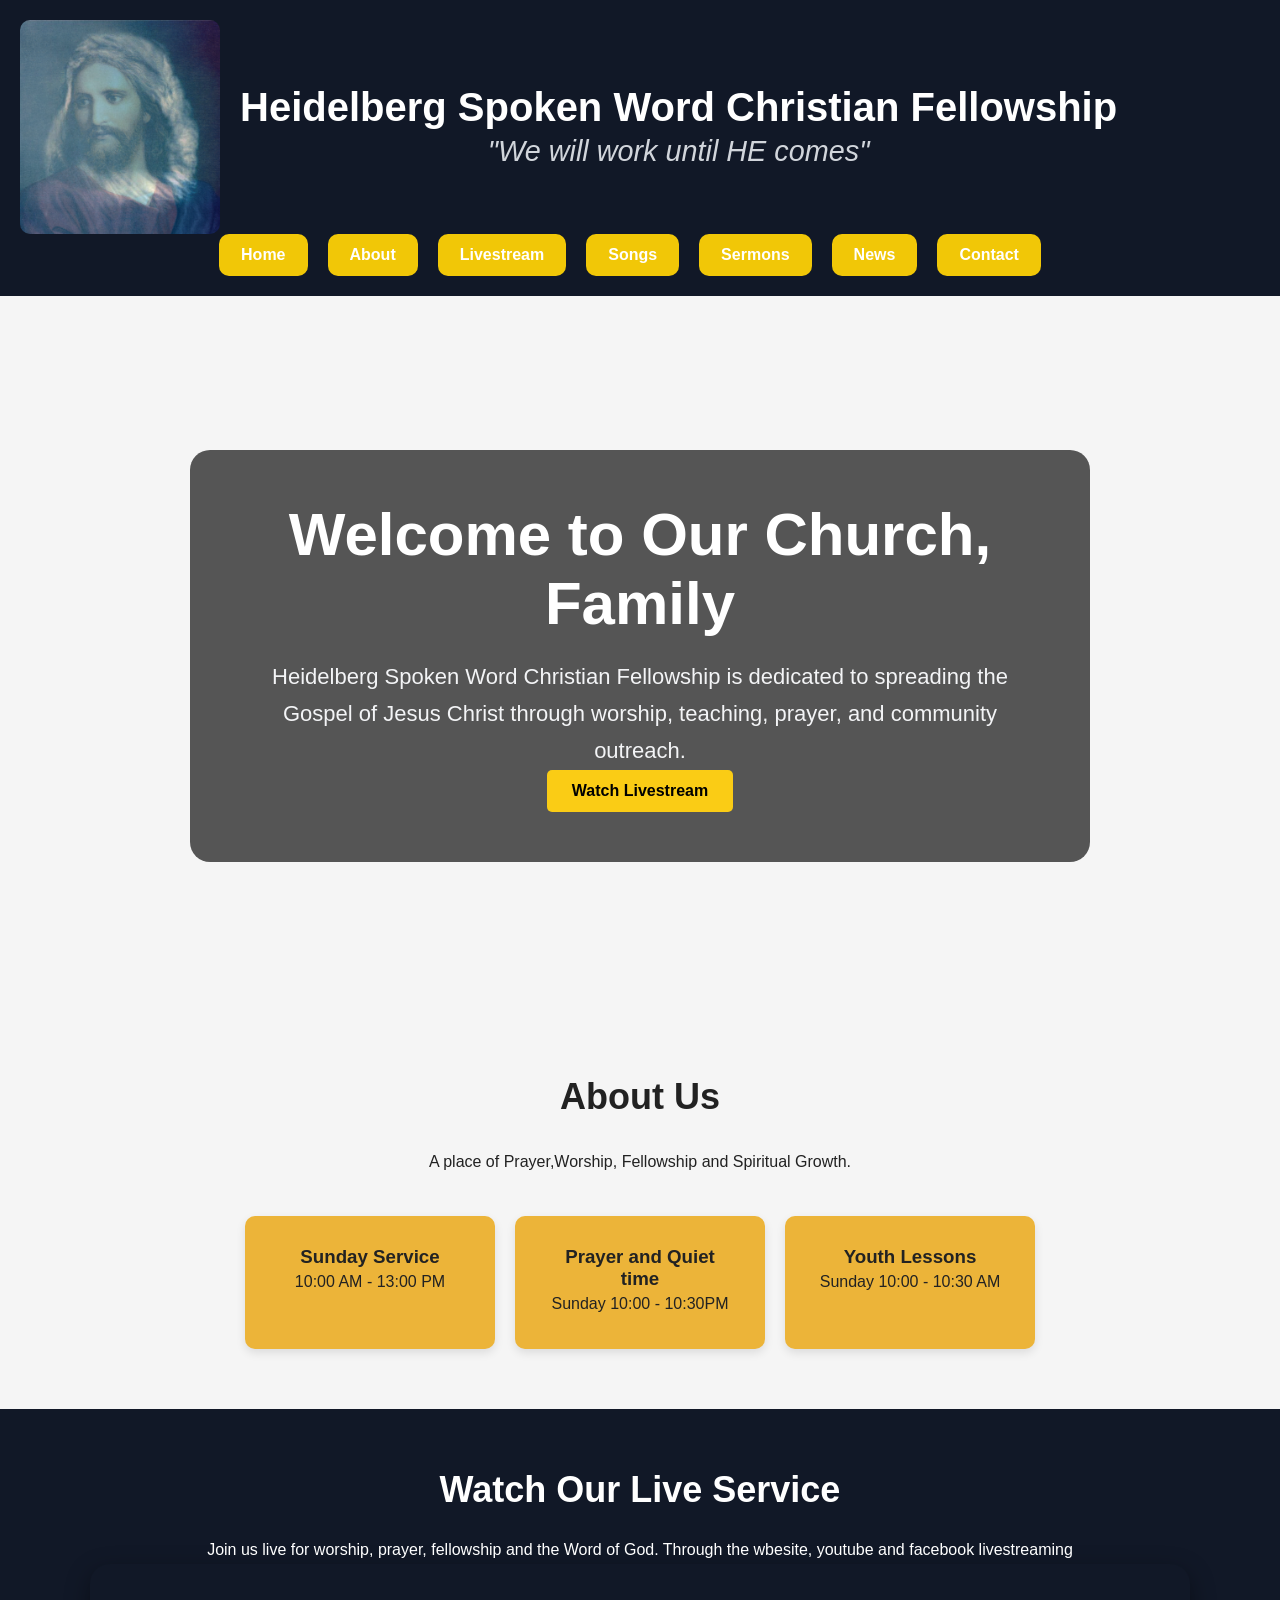
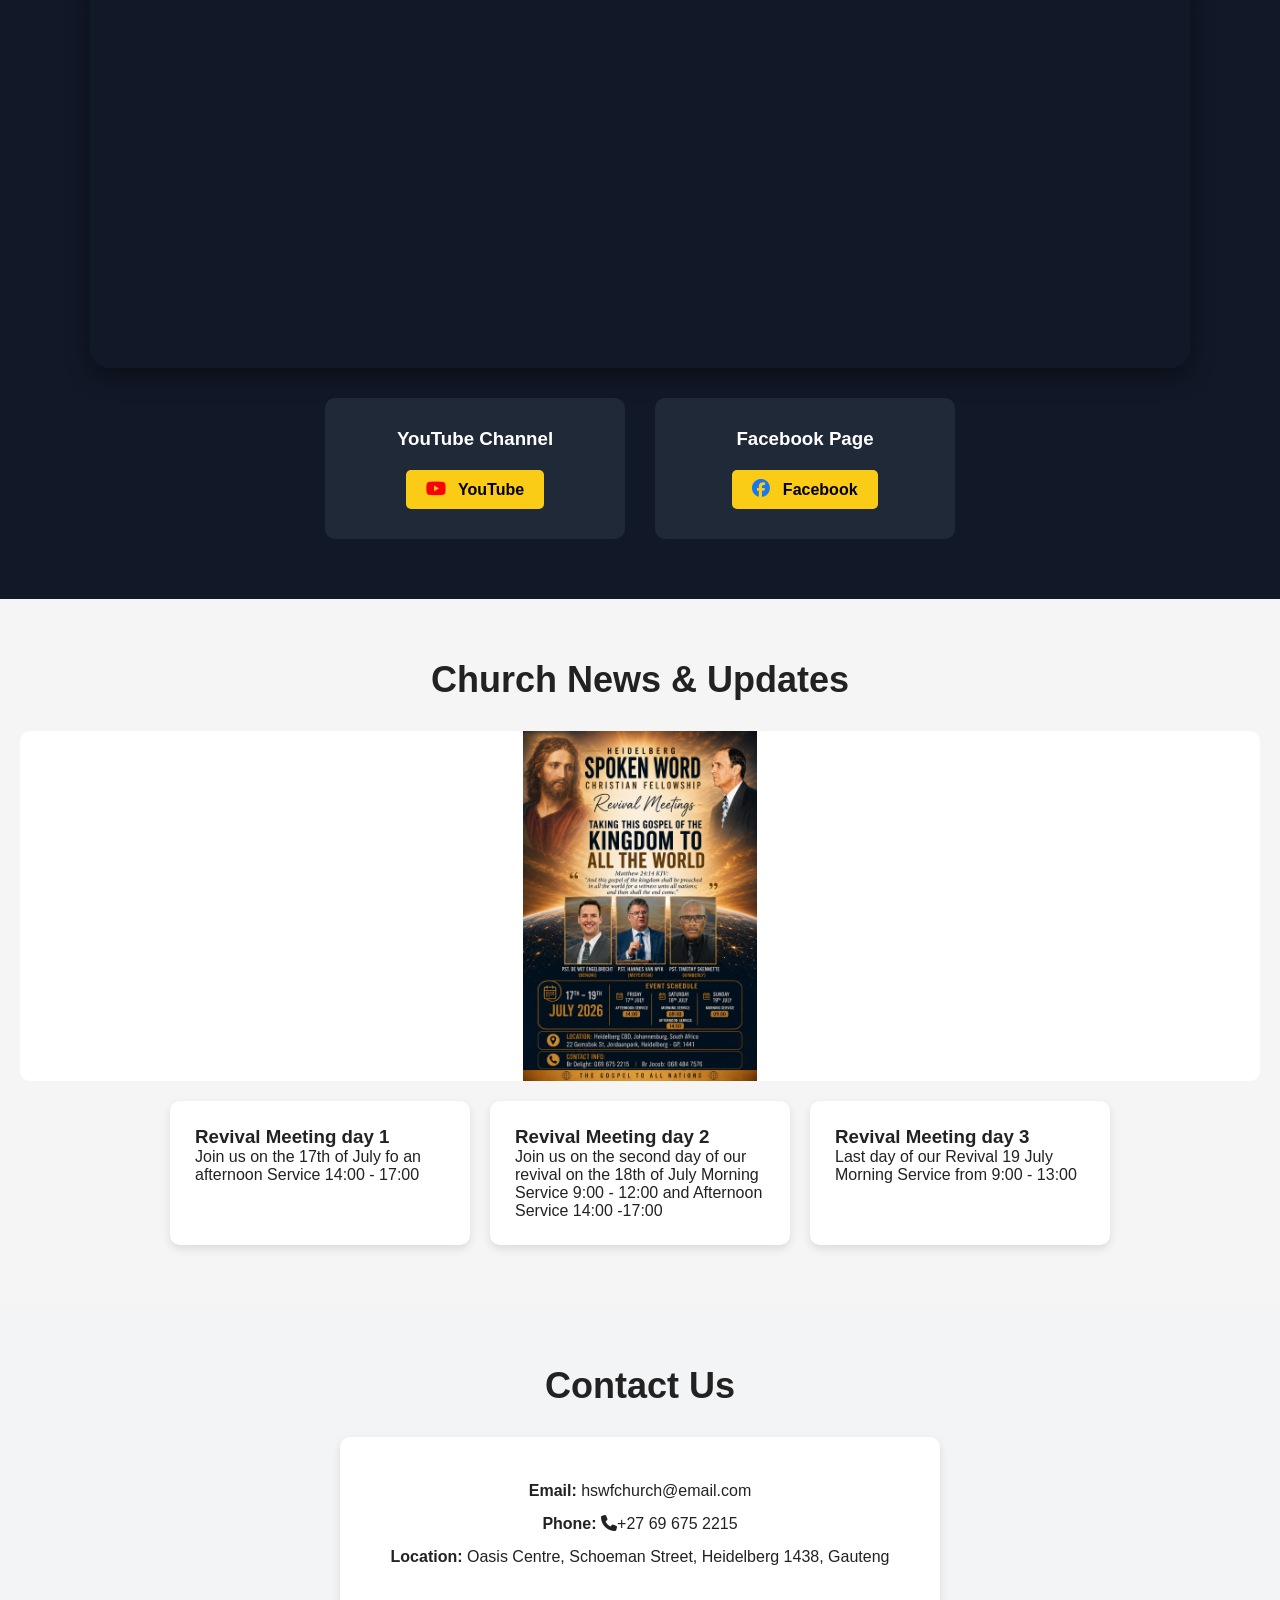
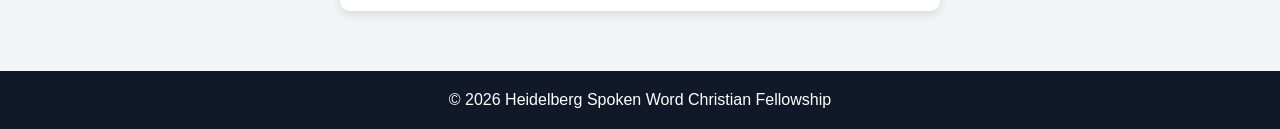
<file: index.html>
<!-- index.html -->
<!DOCTYPE html>
<html lang="en">
<head>
    <meta charset="UTF-8">
    <meta name="viewport" content="width=device-width, initial-scale=1.0">
    <title>Heidelberg Spoken Word Christian Fellowship</title>
    <link rel="stylesheet" href="website.css">
    <link rel="stylesheet"
href="https://cdnjs.cloudflare.com/ajax/libs/font-awesome/6.5.1/css/all.min.css">
</head>
<body>

    <!-- HEADER -->
    <header>
        <div class="logo-section">
            
            <img src="logo.png" class="logo-image">

            <div>
                <h1 class="site-title">Heidelberg Spoken Word Christian Fellowship</h1>
                <p class="motto">"We will work until HE comes"</p>
            </div>
        </div>

        <nav>
            <a href="#home">Home</a>
            <a href="#about">About</a>
            <a href="#livestream">Livestream</a>
            <a href="songs.html">Songs</a>
            <a href="sermons.html">Sermons</a>
            <a href="#news">News</a>
            <a href="#contact">Contact</a>
        </nav>
    </header>

    <!-- HERO -->
    <section class="hero" id="home">
        <div class="hero-content">
            <h2>Welcome to Our Church, Family </h2>
            <p>
                Heidelberg Spoken Word Christian Fellowship is dedicated to spreading
            the Gospel of Jesus Christ through worship, teaching, prayer,
            and community outreach.
            </p>

            <button onclick="scrollToLivestream()">
                Watch Livestream
            </button>
        </div>
    </section>

    <!-- ABOUT -->
    <section class="about" id="about">
        <h2>About Us</h2>

        <p>
           A place of Prayer,Worship, Fellowship and Spiritual Growth. 
        </p>

        <div class="service-times">
            <div class="card">
                <h3>Sunday Service</h3>
                <p>10:00 AM - 13:00 PM</p>
            </div>

            <div class="card">
                <h3>Prayer and Quiet time</h3>
                <p>Sunday 10:00 - 10:30PM</p>
            </div>

            <div class="card">
                <h3>Youth Lessons</h3>
                <p> Sunday 10:00 - 10:30 AM</p>
            </div>
        </div>
    </section>

   <!-- LIVESTREAM -->
<section class="livestream" id="livestream">

    <h2>Watch Our Live Service</h2>
       <p> Join us live for worship, prayer, fellowship and the Word of God. Through the wbesite, youtube and facebook livestreaming
    </p>

    <!-- LIVE VIDEO PLAYER -->
    <div class="video-container">

        <iframe
            width="100%"
            height="400"
            src="https://www.youtube.com/embed/live_stream?channel=UC3hE6XlE4s1fY6c2gR8j6dA"
            title="Church Livestream"
            frameborder="0"
            allow="accelerometer; autoplay; clipboard-write; encrypted-media; gyroscope; picture-in-picture"
            allowfullscreen>
        </iframe>

    </div>

    <!-- EXTRA BUTTONS -->
    <div class="stream-links"> 

        <div class="stream-card">

            <h3>YouTube Channel</h3>

            <a href="https://youtube.com/@HeidelbergSpokenWordFellowship"
               target="_blank">

                <i class="fa-brands fa-youtube"></i> YouTube

            </a>

        </div>

        <div class="stream-card">

            <h3>Facebook Page</h3>

            <a href="https://facebook.com/profile.php?id=61578091835791&mibextid=rS40aB7S9Ucbxw6v"
               target="_blank">

                <i class="fa-brands fa-facebook"></i> Facebook

            </a>

        </div>

    </div>

</section>

    <!-- NEWS -->
    <section class="news" id="news">
        <h2>Church News & Updates</h2>

        <div class="news-container">
            <img src="REVIVAL.jpg" class="news-image">

            <div class="news-card">
                <h3>Revival Meeting day 1</h3>
                <p>
                    Join us on the 17th of July fo an afternoon Service 14:00 - 17:00
                </p>
            </div>

            <div class="news-card">
                <h3>Revival Meeting day 2</h3>
                <p>
                    Join us on the second day of our revival on the 18th of July Morning Service 9:00 - 12:00 and Afternoon Service 14:00 -17:00
                </p>
            </div>

            <div class="news-card">
                <h3>Revival Meeting day 3</h3>
                <p>
                    Last day of our Revival 19 July Morning Service from 9:00 - 13:00 
                </p>
            </div>

        </div>
    </section>

    <!-- CONTACT -->
    <section class="contact" id="contact">
        <h2>Contact Us</h2>

        <div class="contact-box">
            <p><strong>Email:</strong> hswfchurch@email.com</p>
            <p><strong>Phone:</strong> <i class="fa-solid fa-phone"></i>+27 69 675 2215</p>
            <p><strong>Location:</strong> Oasis Centre, Schoeman Street, Heidelberg 1438, Gauteng</p>
        </div>
    </section>

    <!-- FOOTER -->
    <footer>
        <p>
            © 2026 Heidelberg Spoken Word Christian Fellowship
        </p>
    </footer>

    <script src="script.js"></script>
</body>
</html>
</file>
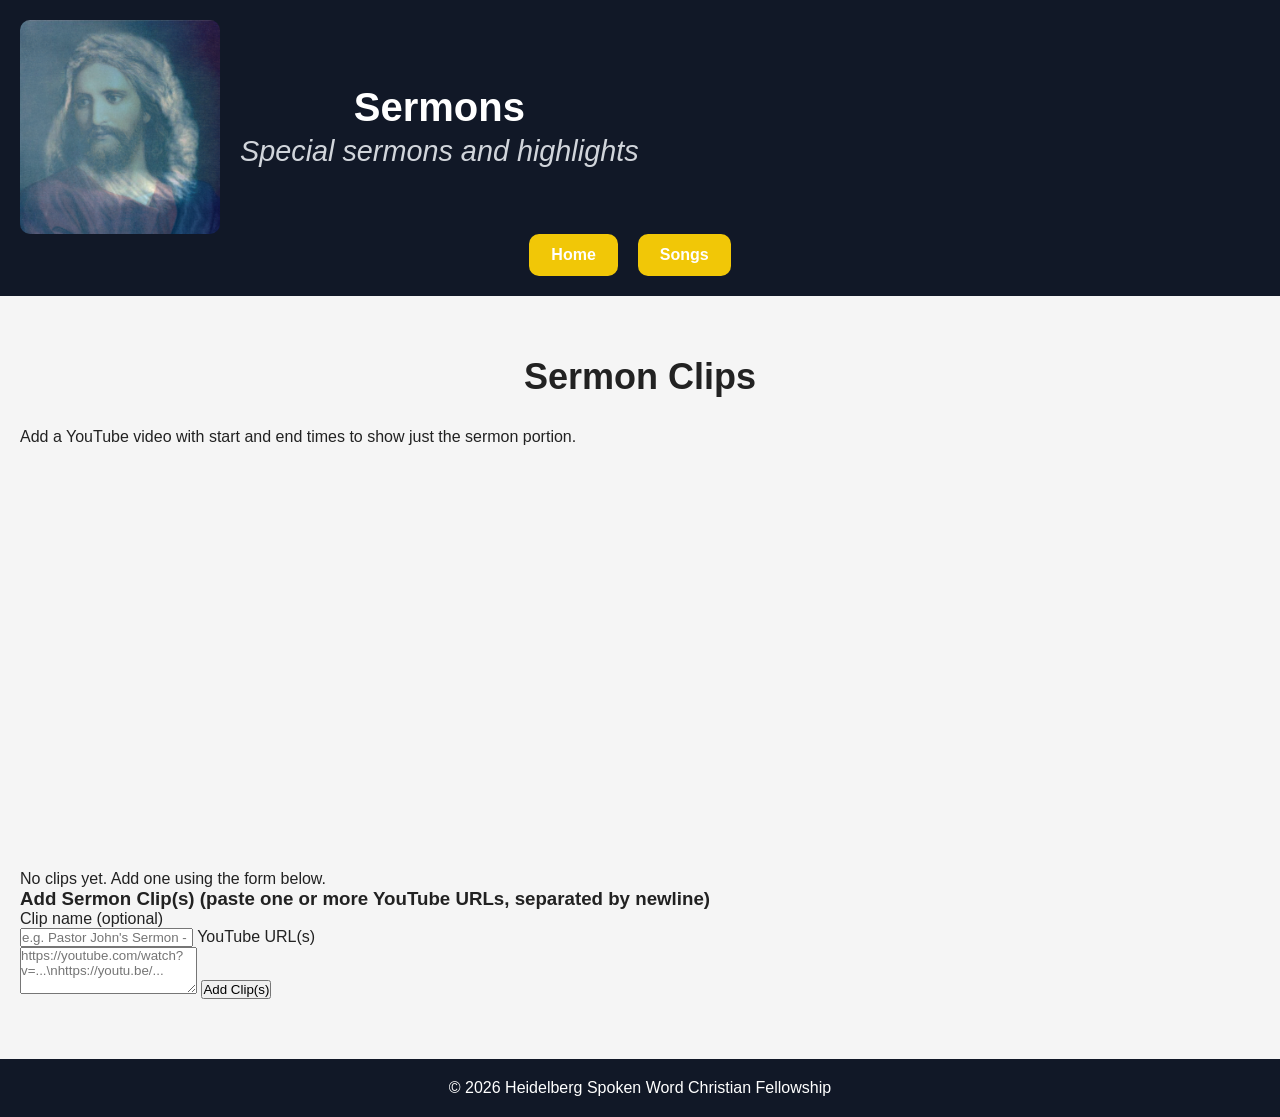
<file: sermons.html>
<!DOCTYPE html>
<html lang="en">
<head>
    <meta charset="UTF-8">
    <meta name="viewport" content="width=device-width, initial-scale=1.0">
    <title>Sermons - Heidelberg Spoken Word</title>
    <link rel="stylesheet" href="website.css">
    <link rel="stylesheet" href="https://cdnjs.cloudflare.com/ajax/libs/font-awesome/6.5.1/css/all.min.css">
</head>
<body>
    <header>
        <div class="logo-section">
            <img src="logo.png" class="logo-image">
            <div>
                <h1 class="site-title">Sermons</h1>
                <p class="motto">Special sermons and highlights</p>
            </div>
        </div>
        <nav>
            <a href="index.html">Home</a>
            <a href="songs.html">Songs</a>
        </nav>
    </header>

    <main class="clips-page">
        <section>
            <h2>Sermon Clips</h2>
            <p>Add a YouTube video with start and end times to show just the sermon portion.</p>

            <div class="clip-player">
                <iframe id="clip-iframe-sermons" width="100%" height="400" src="" title="Clip Player"
                        frameborder="0" allow="accelerometer; autoplay; clipboard-write; encrypted-media; gyroscope; picture-in-picture" allowfullscreen></iframe>
            </div>

            <ul id="clips-list-sermons" class="clips-list"></ul>

            <form id="add-clip-form-sermons" class="clip-form">
                <h3>Add Sermon Clip(s) (paste one or more YouTube URLs, separated by newline)</h3>
                <label>Clip name (optional)<br><input type="text" id="clip-name-sermons" placeholder="e.g. Pastor John's Sermon - Part 1"></label>
                <label>YouTube URL(s)<br><textarea id="clip-url-sermons" required placeholder="https://youtube.com/watch?v=...\nhttps://youtu.be/..." rows="3"></textarea></label>
                <button type="submit">Add Clip(s)</button>
            </form>
        </section>
    </main>

    <footer>
        <p>© 2026 Heidelberg Spoken Word Christian Fellowship</p>
    </footer>

    <script src="script.js"></script>
    <script src="clips.js"></script>
</body>
</html>
</file>
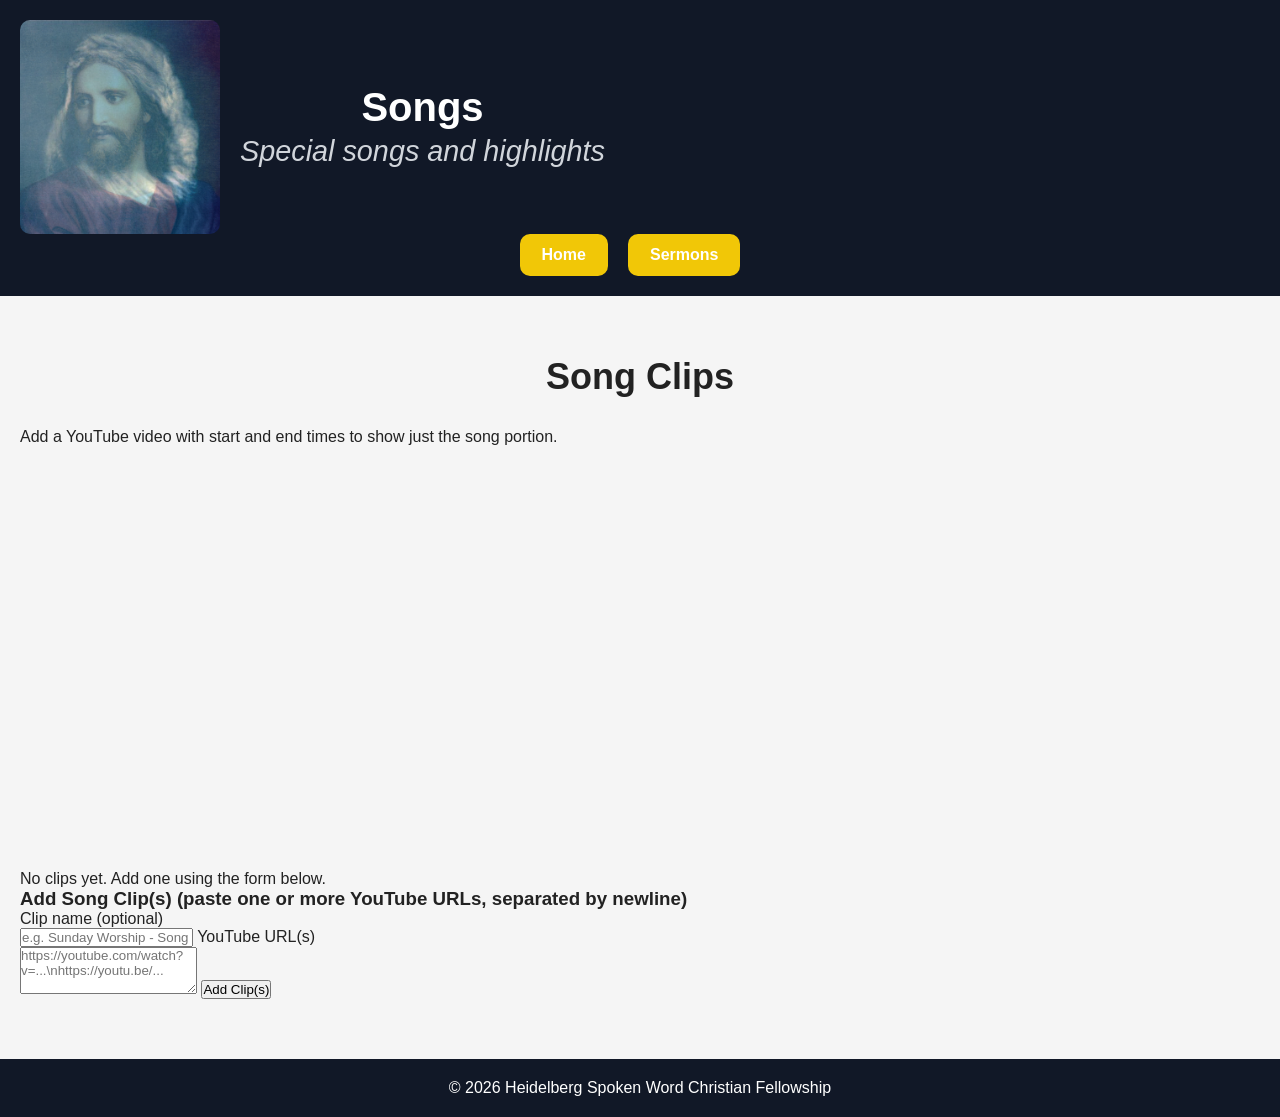
<file: songs.html>
<!DOCTYPE html>
<html lang="en">
<head>
    <meta charset="UTF-8">
    <meta name="viewport" content="width=device-width, initial-scale=1.0">
    <title>Songs - Heidelberg Spoken Word</title>
    <link rel="stylesheet" href="website.css">
    <link rel="stylesheet" href="https://cdnjs.cloudflare.com/ajax/libs/font-awesome/6.5.1/css/all.min.css">
</head>
<body>
    <header>
        <div class="logo-section">
            <img src="logo.png" class="logo-image">
            <div>
                <h1 class="site-title">Songs</h1>
                <p class="motto">Special songs and highlights</p>
            </div>
        </div>
        <nav>
            <a href="index.html">Home</a>
            <a href="sermons.html">Sermons</a>
        </nav>
    </header>

    <main class="clips-page">
        <section>
            <h2>Song Clips</h2>
            <p>Add a YouTube video with start and end times to show just the song portion.</p>

            <div class="clip-player">
                <iframe id="clip-iframe-songs" width="100%" height="400" src="" title="Clip Player"
                        frameborder="0" allow="accelerometer; autoplay; clipboard-write; encrypted-media; gyroscope; picture-in-picture" allowfullscreen></iframe>
            </div>

            <ul id="clips-list-songs" class="clips-list"></ul>

            <form id="add-clip-form-songs" class="clip-form">
                <h3>Add Song Clip(s) (paste one or more YouTube URLs, separated by newline)</h3>
                <label>Clip name (optional)<br><input type="text" id="clip-name-songs" placeholder="e.g. Sunday Worship - Song 1"></label>
                <label>YouTube URL(s)<br><textarea id="clip-url-songs" required placeholder="https://youtube.com/watch?v=...\nhttps://youtu.be/..." rows="3"></textarea></label>
                <button type="submit">Add Clip(s)</button>
            </form>
        </section>
    </main>

    <footer>
        <p>© 2026 Heidelberg Spoken Word Christian Fellowship</p>
    </footer>

    <script src="script.js"></script>
    <script src="clips.js"></script>
</body>
</html>
</file>
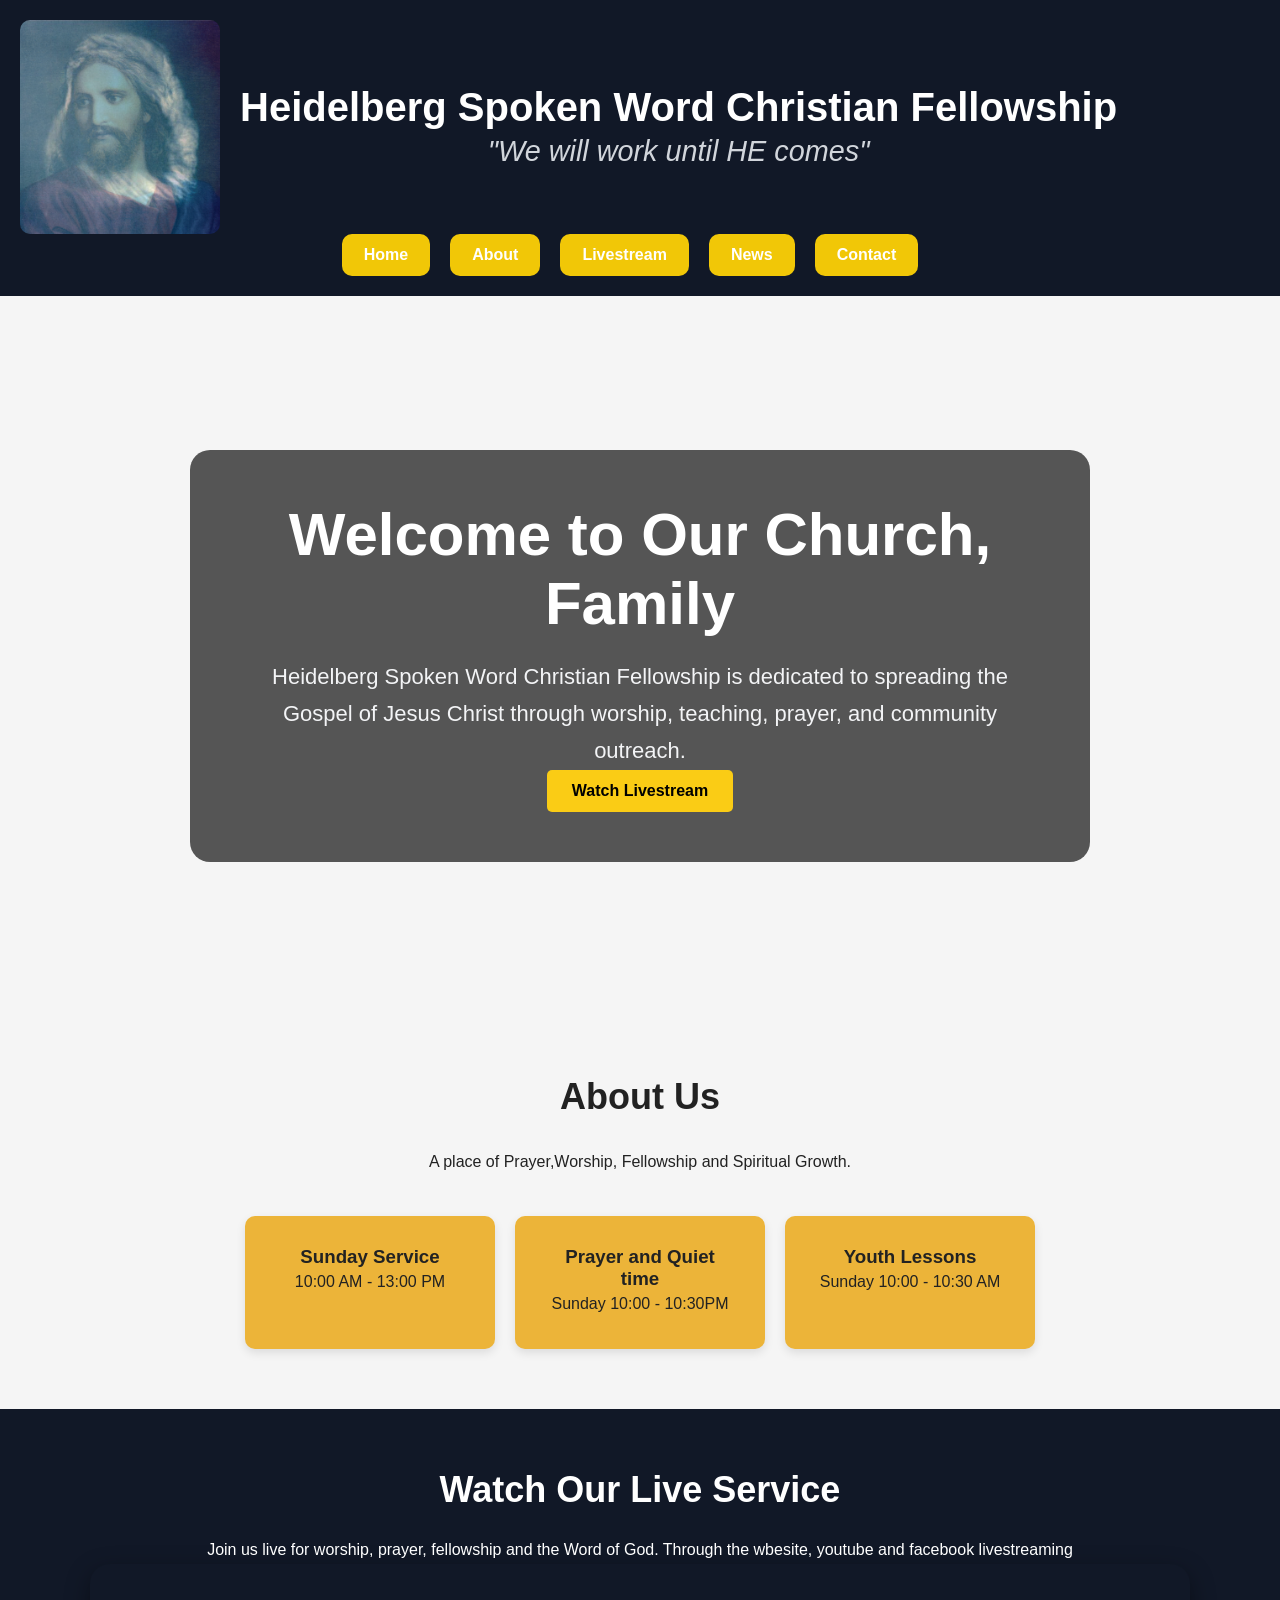
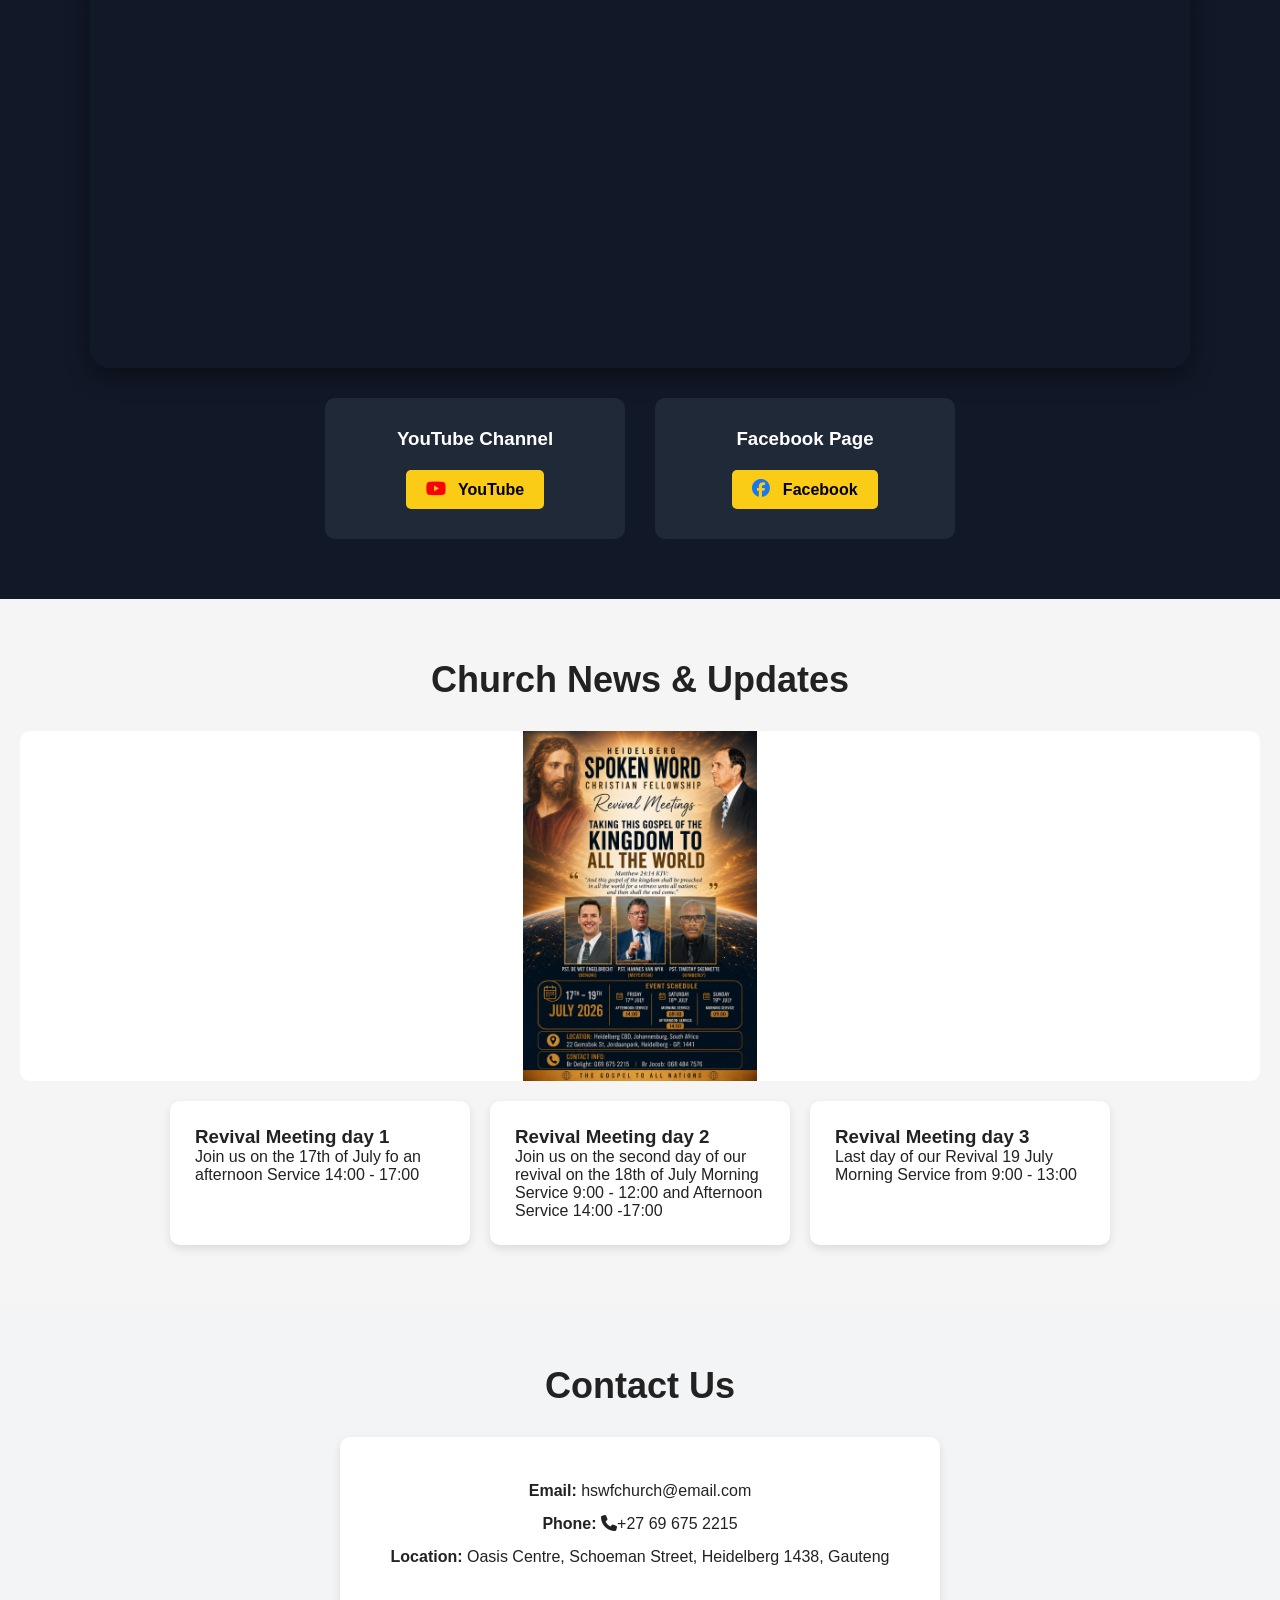
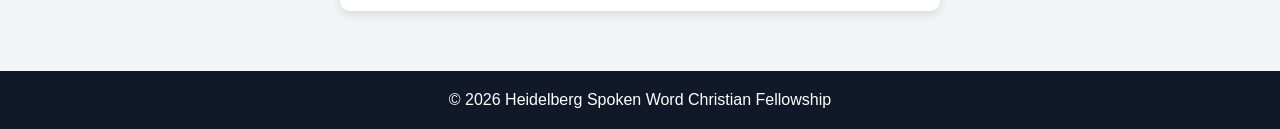
<file: website.html>
<!-- index.html -->
<!DOCTYPE html>
<html lang="en">
<head>
    <meta charset="UTF-8">
    <meta name="viewport" content="width=device-width, initial-scale=1.0">
    <title>Heidelberg Spoken Word Christian Fellowship</title>
    <link rel="stylesheet" href="website.css">
    <link rel="stylesheet"
href="https://cdnjs.cloudflare.com/ajax/libs/font-awesome/6.5.1/css/all.min.css">
</head>
<body>

    <!-- HEADER -->
    <header>
        <div class="logo-section">
            
            <img src="logo.png" class="logo-image">

            <div>
                <h1 class="site-title">Heidelberg Spoken Word Christian Fellowship</h1>
                <p class="motto">"We will work until HE comes"</p>
            </div>
        </div>

        <nav>
            <a href="#home">Home</a>
            <a href="#about">About</a>
            <a href="#livestream">Livestream</a>
            <a href="#news">News</a>
            <a href="#contact">Contact</a>
        </nav>
    </header>

    <!-- HERO -->
    <section class="hero" id="home">
        <div class="hero-content">
            <h2>Welcome to Our Church, Family </h2>
            <p>
                Heidelberg Spoken Word Christian Fellowship is dedicated to spreading
            the Gospel of Jesus Christ through worship, teaching, prayer,
            and community outreach.
            </p>

            <button onclick="scrollToLivestream()">
                Watch Livestream
            </button>
        </div>
    </section>

    <!-- ABOUT -->
    <section class="about" id="about">
        <h2>About Us</h2>

        <p>
           A place of Prayer,Worship, Fellowship and Spiritual Growth. 
        </p>

        <div class="service-times">
            <div class="card">
                <h3>Sunday Service</h3>
                <p>10:00 AM - 13:00 PM</p>
            </div>

            <div class="card">
                <h3>Prayer and Quiet time</h3>
                <p>Sunday 10:00 - 10:30PM</p>
            </div>

            <div class="card">
                <h3>Youth Lessons</h3>
                <p> Sunday 10:00 - 10:30 AM</p>
            </div>
        </div>
    </section>

   <!-- LIVESTREAM -->
<section class="livestream" id="livestream">

    <h2>Watch Our Live Service</h2>
       <p> Join us live for worship, prayer, fellowship and the Word of God. Through the wbesite, youtube and facebook livestreaming
    </p>

    <!-- LIVE VIDEO PLAYER -->
    <div class="video-container">

        <iframe
            width="100%"
            height="400"
            src="https://www.youtube.com/embed/live_stream?channel=UC3hE6XlE4s1fY6c2gR8j6dA"
            title="Church Livestream"
            frameborder="0"
            allow="accelerometer; autoplay; clipboard-write; encrypted-media; gyroscope; picture-in-picture"
            allowfullscreen>
        </iframe>

    </div>

    <!-- EXTRA BUTTONS -->
    <div class="stream-links">

        <div class="stream-card">

            <h3>YouTube Channel</h3>

            <a href="https://youtube.com/@HeidelbergSpokenWordFellowship"
               target="_blank">

                <i class="fa-brands fa-youtube"></i> YouTube

            </a>

        </div>

        <div class="stream-card">

            <h3>Facebook Page</h3>

            <a href="https://facebook.com/profile.php?id=61578091835791&mibextid=rS40aB7S9Ucbxw6v"
               target="_blank">

                <i class="fa-brands fa-facebook"></i> Facebook

            </a>

        </div>

    </div>

</section>

    <!-- NEWS -->
    <section class="news" id="news">
        <h2>Church News & Updates</h2>

        <div class="news-container">
            <img src="REVIVAL.jpg" class="news-image">

            <div class="news-card">
                <h3>Revival Meeting day 1</h3>
                <p>
                    Join us on the 17th of July fo an afternoon Service 14:00 - 17:00
                </p>
            </div>

            <div class="news-card">
                <h3>Revival Meeting day 2</h3>
                <p>
                    Join us on the second day of our revival on the 18th of July Morning Service 9:00 - 12:00 and Afternoon Service 14:00 -17:00
                </p>
            </div>

            <div class="news-card">
                <h3>Revival Meeting day 3</h3>
                <p>
                    Last day of our Revival 19 July Morning Service from 9:00 - 13:00 
                </p>
            </div>

        </div>
    </section>

    <!-- CONTACT -->
    <section class="contact" id="contact">
        <h2>Contact Us</h2>

        <div class="contact-box">
            <p><strong>Email:</strong> hswfchurch@email.com</p>
            <p><strong>Phone:</strong> <i class="fa-solid fa-phone"></i>+27 69 675 2215</p>
            <p><strong>Location:</strong> Oasis Centre, Schoeman Street, Heidelberg 1438, Gauteng</p>
        </div>
    </section>

    <!-- FOOTER -->
    <footer>
        <p>
            © 2026 Heidelberg Spoken Word Christian Fellowship
        </p>
    </footer>

    <script src="script.js"></script>
</body>
</html>
</file>
<file: website.css>
/* style.css */

*{
    margin:0;
    padding:0;
    box-sizing:border-box;
    font-family:Arial, sans-serif;
}

body{
    background:#f5f5f5;
    color:#222;
}

/* HEADER */

header{
    background:#111827;
    color:white;
    padding:20px;
    text-align:center;
}

.logo-section{
    display:flex;
    align-items:center;
    gap:20px;
}

.logo-image{
    width: 200px;
    height: auto;
    border-radius:10px;
    object-fit:cover;
    justify-content: left;
}
.title-block {
  display: flex;
  flex-direction: column;
  justify-content: center;
}
.site-title {
  flex: 1; 
  text-align: center;
  font-size: 2.5rem;
  margin: 0;
  font-weight: bold;
}

.motto{
    color:#d1d5db;
    margin-top:5px;
    font-size: 1.8rem;
    font-style: italic;
}

nav{
    display:flex;
    justify-content:center;
    align-items:center;
    flex-wrap:wrap;
}

nav a{
    display:inline-block;
    color:white;
    background-color:rgb(241, 199, 7);
    text-decoration:none;
    margin-right:20px;
    font-weight:bold;
    padding:12px 22px;
    border-radius:10px;
    transition:0.3s;
}

nav a:hover{
    background:#ffffff;
    color:#111827;
    transform:translateY(-2px);
}

/* HERO */

.hero{
    height:80vh;
    background:url('https://images.unsplash.com/photo-1504052434569-70ad5836ab65?q=80&w=1400&auto=format&fit=crop') center/cover;
    display:flex;
    align-items:center;
    justify-content:center;
    text-align:center;
    color:rgba(248, 244, 244, 0.993), 0.993), 0.993)0.993), 0.993), 0.993)
    padding:20px;
}

.hero-content{
    background:rgba(0,0,0,0.65);
    padding:50px;
    border-radius:20px;
    color:white;
    max-width:900px;
}

.hero-content h2{
    color:white;
    font-size:60px;
    margin-bottom:20px;
}

.hero-content p{
    color:#f3f4f6;
    font-size:22px;
    line-height:1.7;
}

.hero button{
    padding:12px 25px;
    border:none;
    background:#facc15;
    color:black;
    font-size:16px;
    border-radius:5px;
    cursor:pointer;
    font-weight:bold;
}

.hero button:hover{
    background:#eab308;
}

/* SECTIONS */

section{
    padding:60px 20px;
}

section h2{
    text-align:center;
    margin-bottom:30px;
    font-size:36px;
}

/* ABOUT */

.about p{
    max-width:900px;
    margin:auto;
    text-align:center;
    line-height:1.8;
}

.service-times{
    display:flex;
    justify-content:center;
    gap:20px;
    flex-wrap:wrap;
    margin-top:40px;
}

.card{
    background:rgb(236, 180, 57);
    padding:30px;
    width:250px;
    border-radius:10px;
    text-align:center;
    box-shadow:0 4px 10px rgba(0,0,0,0.1);
}

/* LIVESTREAM */

.livestream{
    background:#111827;
    color:white;
    text-align:center;
}
/* VIDEO PLAYER */

.video-container{
    max-width:1100px;
    margin:auto;
    margin-top:5px;
    border-radius:20px;
    overflow:hidden;
    box-shadow:0 8px 25px rgba(0,0,0,0.4);
}

.stream-links{
    display:flex;
    justify-content:center;
    gap:30px;
    margin-top:30px;
    flex-wrap:wrap;
}

.stream-card{
    background:#1f2937;
    padding:30px;
    width:300px;
    border-radius:10px;
}
.stream-card i{
    margin-right:8px;
    font-size:18px;
}
.fa-youtube{
    color:red;
}

.fa-facebook{
    color:#1877f2;
}
.stream-card a{
    display:inline-block;
    margin-top:20px;
    background:#facc15;
    color:black;
    padding:10px 20px;
    text-decoration:none;
    border-radius:5px;
    font-weight:bold;
}

/* NEWS */

.news-container{
    display:flex;
    justify-content:center;
    gap:20px;
    flex-wrap:wrap;
}

.news-card{
    background:white;
    width:300px;
    padding:25px;
    border-radius:10px;
    box-shadow:0 4px 10px rgba(0,0,0,0.1);
}
.news-image{
    width:100%;
    height:350px;
    object-fit:contain;
    background:white;
    border-radius:10px;
}

/* Clips card grid */
.clips-list{
    list-style:none;
    padding:0;
    margin:20px 0 0 0;
    display:grid;
    grid-template-columns:repeat(3, 1fr);
    gap:16px;
}

.clip-card{
    background:white;
    border-radius:8px;
    overflow:hidden;
    box-shadow:0 6px 18px rgba(0,0,0,0.12);
    cursor:pointer;
    transition:transform .15s ease, box-shadow .15s ease;
    display:flex;
    flex-direction:column;
}
.clip-card:hover{
    transform:translateY(-6px);
    box-shadow:0 12px 30px rgba(0,0,0,0.18);
}
.thumb-wrap{
    position:relative;
    width:100%;
    aspect-ratio:16/9;
    overflow:hidden;
}
.thumb{
    width:100%;
    height:100%;
    object-fit:cover;
    display:block;
}
.play-overlay{
    position:absolute;
    inset:0;
    display:flex;
    align-items:center;
    justify-content:center;
    font-size:48px;
    color:rgba(255,255,255,0.9);
    text-shadow:0 2px 8px rgba(0,0,0,0.5);
    pointer-events:none;
}
.card-body{
    padding:12px 14px;
}
.card-title{
    font-weight:700;
    margin-bottom:6px;
}

/* Inline player inside card */
.clip-card iframe{
    width:100%;
    height:220px;
    border:0;
    display:block;
}
.clip-card.playing .thumb{
    display:none;
}
.clip-card.playing .play-overlay{
    display:none;
}

/* Modal for enlarged player */
.clip-modal{
    position:fixed;
    inset:0;
    background:rgba(0,0,0,0.6);
    display:flex;
    align-items:center;
    justify-content:center;
    z-index:1200;
}
.clip-modal.hidden{display:none}
.clip-modal .modal-content{
    width:90%;
    max-width:1100px;
    background:transparent;
    border-radius:10px;
    overflow:hidden;
    position:relative;
}
.clip-modal iframe{
    width:100%;
    height:60vh;
    border:0;
    display:block;
}
.modal-close{
    position:absolute;
    right:10px;
    top:10px;
    background:rgba(0,0,0,0.6);
    color:white;
    border:none;
    padding:8px 10px;
    border-radius:6px;
    cursor:pointer;
    font-size:16px;
}

.open-youtube{
    display:inline-block;
    margin-top:8px;
    padding:6px 10px;
    background:#111827;
    color:#fff;
    text-decoration:none;
    border-radius:6px;
    font-size:13px;
}
.open-youtube:hover{opacity:0.9}

/* CONTACT */

.contact{
    background:#f3f4f6;
}

.contact-box{
    max-width:600px;
    margin:auto;
    background:white;
    padding:30px;
    border-radius:10px;
    text-align:center;
    box-shadow:0 4px 10px rgba(0,0,0,0.1);
}

.contact-box p{
    margin:15px 0;
}

/* FOOTER */

footer{
    background:#111827;
    color:white;
    text-align:center;
    padding:20px;
}

/* MOBILE */

@media(max-width:768px){

    .hero h2{
        font-size:32px;
    }

    nav{
        display:flex;
        flex-direction:column;
        gap:10px;
    }

    .logo-section{
        flex-direction:column;
        text-align:center;
    }
}

@media (max-width: 768px) {
    .clips-list {
        grid-template-columns: 1fr;
    }
}
</file>
